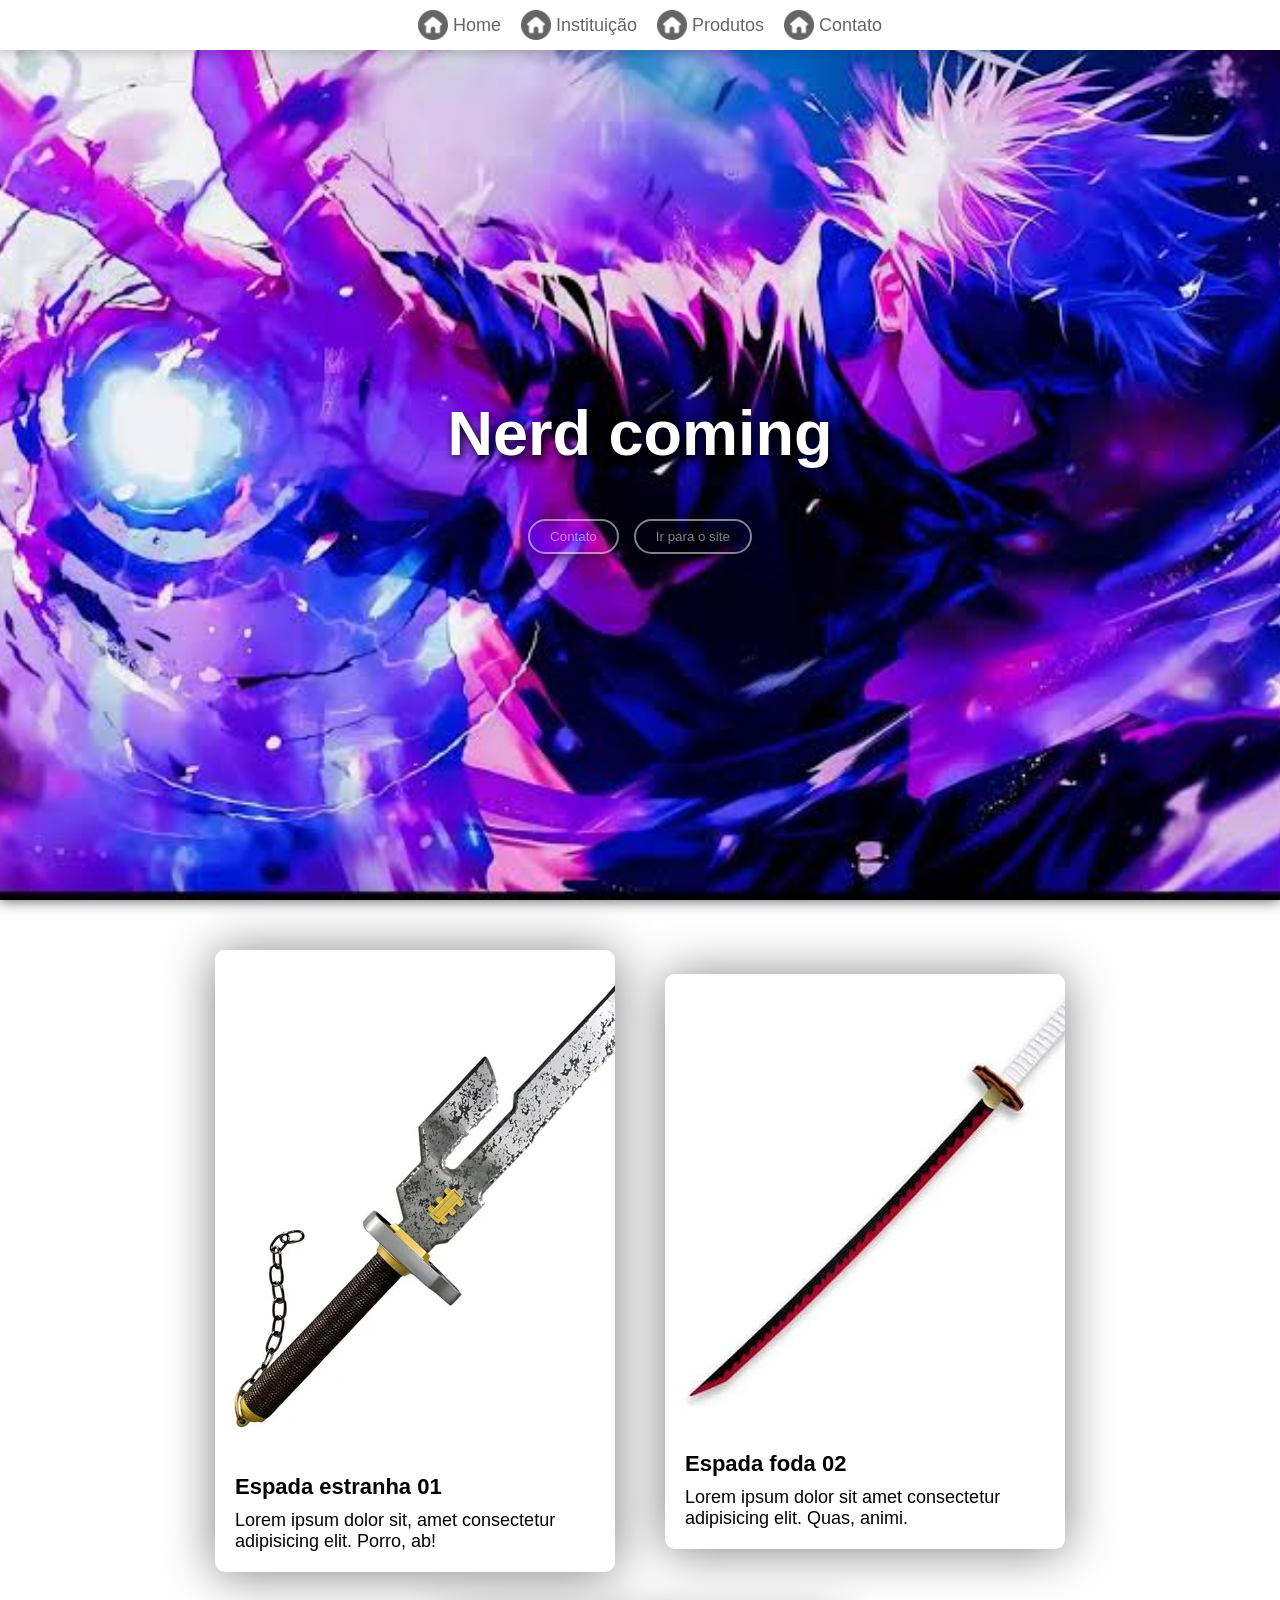
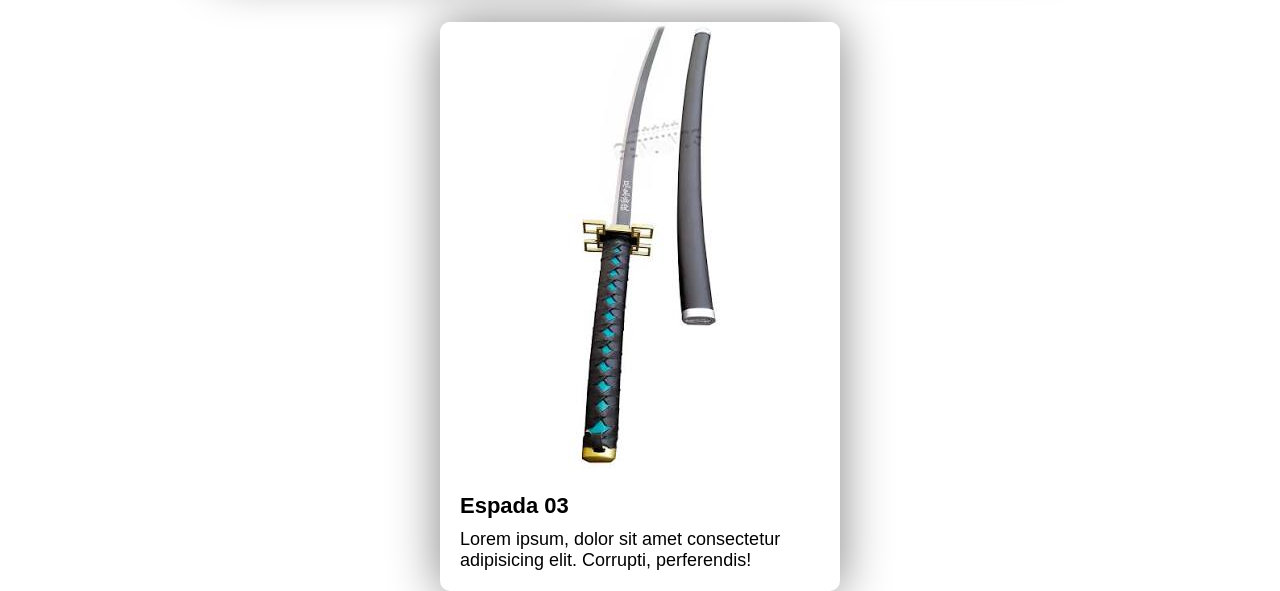
<file: Home/index.html>
<!DOCTYPE html>
<html lang="en">

<head>
  <meta charset="UTF-8">
  <meta name="viewport" content="width=device-width, initial-scale=1.0">
  <title>Site institucional</title>
  <link rel="stylesheet" href="style.css">
</head>

<body>
  <nav>
    <a class="nav-item" href="../Home">
      <img class="nav-icon" src="../assets/icons/home.png" alt="">
      <p>Home</p>
    </a>
    <a class="nav-item" href="../Institution">
      <img class="nav-icon" src="../assets/icons/home.png" alt="">
      <p>Instituição</p>
    </a>
    <a class="nav-item" href="../Products">
      <img class="nav-icon" src="../assets/icons/home.png" alt="">
      <p>Produtos</p>
    </a>
    <a class="nav-item" href="../Contact">
      <img class="nav-icon" src="../assets/icons/home.png" alt="">
      <p>Contato</p>
    </a>
  </nav>

  <div id="wrap-open" class="wrap-open" onclick="openMenu()">
    <img src="../assets/icons/menus.png" alt="menu">
  </div>

  <div id="menu-mobile">
    <img onclick="fechar()" src="../assets/icons/cross.png" alt="X">
    <a href="../Home">Home</a>
    <a href="../Institution">Instituição</a>
    <a href="../Products">Produtos</a>
    <a href="../Contact">Contato</a>
  </div>

  <section class="s1">
    <div class="wrap-divs">
      <div class="title-div">
        <h1>Nerd coming</h1>
      </div>
      <div class="wrap-btns">
        <button onclick="irParaContato()">Contato</button>
        <button onclick="irParaBaixo()">Ir para o site</button>
      </div>
    </div>
  </section>

  <section class="s2" id="s2">
    <div class="card">
      <div class="wrap-img">
        <img src="../assets/images/card01.jpeg" alt="Imagem 1">
      </div>
      <div class="wrap-text">
        <h3>Espada estranha 01</h3>
        <p>Lorem ipsum dolor sit, amet consectetur adipisicing elit. Porro, ab!</p>
      </div>
    </div>

    <div class="card">
      <div class="wrap-img">
        <img src="../assets/images/card02.jpg" alt="Imagem 1">
      </div>
      <div class="wrap-text">
        <h3>Espada foda 02</h3>
        <p>Lorem ipsum dolor sit amet consectetur adipisicing elit. Quas, animi.</p>
      </div>
    </div>

    <div class="card">
      <div class="wrap-img">
        <img src="../assets/images/card03.jpg" alt="Imagem 1">
      </div>
      <div class="wrap-text">
        <h3>Espada 03</h3>
        <p>Lorem ipsum, dolor sit amet consectetur adipisicing elit. Corrupti, perferendis!</p>
      </div>
    </div>
  </section>

  <script src="script.js"></script>
</body>

</html>
</file>
<file: Home/style.css>
* {
    margin: 0;
    padding: 0;
}

nav {
    display: flex;
    gap: 20px;
    justify-content: center;
    padding: 10px;
    box-shadow: 0px 2px 12px #0000003c;
    position: fixed;
    top: 0;
    width: 100%;
    background-color: #ffffff;
    z-index: 999;
}

.nav-item {
    display: flex;
    align-items: center;
    gap: 5px;
    font-size: 18px;
    text-decoration: none;
    color: black;
    font-family: Arial, Helvetica, sans-serif;
    opacity: 0.6;
    transition: all 200ms ease-in-out;
}

.nav-item:hover {
    opacity: 1;
}

.nav-icon {
    width: 30px;
    height: auto;
}

.s1 {
    background-image: url('../assets/images/FundoPC.jpg');
    background-position: center;
    background-size: cover;
    background-repeat: no-repeat;
    background-attachment: fixed;
    height: 100vh;
    box-shadow: 0px 2px 12px #0000008c;
    display: flex;
    align-items: center;
    justify-content: center;
}

.wrap-divs {
    padding: 20px;
}

.title-div {
    padding: 50px;
    font-size: 42px;
    color: white;
    font-family: Arial, Helvetica, sans-serif;
    text-shadow: 2px 3px 10px black;
}

.wrap-btns {
    display: flex;
    justify-content: center;
    gap: 15px;
}
.wrap-btns button{
 padding: 8px 20px 8px 20px ;
 border-radius: 999px;
 border: none;
 border: 2px solid white;
 color: white;
 font-family: Arial, Helvetica, sans-serif;
 background: none ;
box-shadow: 2px 3px 15px black;
opacity: 0.5;
transition: all 400ms linear;
}
.wrap-btns button:hover{
    opacity: 1;
    cursor: pointer;
    border: 2px solid #13e0ff;
    color: #13e0ff;
    box-shadow: 2px 3px 15px white;
    transform: scale(1.1);
}
.s2 {
    height: 80vh;
    display: flex;
    align-items: center;
    justify-content: center;
    gap: 50px;
    flex-wrap: wrap;
    padding: 50px;
}

.card{
    width: 400px;
    box-shadow: 0px 2px 50px #0000007f;
    transition: all 200ms ease-in-out;
    border-radius: 10px;
}
.wrap-img{
    border-top-left-radius: 10px;
    border-top-right-radius: 10px;
    overflow: hidden;
}
.card:hover{
    box-shadow: 2px 5px 10px #0000007f;
    transform: translateY(10px);
}
.wrap-text{
    padding: 20px;
    font-family: Arial, Helvetica, sans-serif;
}
.wrap-text h3{
        font-size: 22px;
        font-weight: bolder;
        margin-bottom: 10px;
}
.wrap-text p{
        font-size: 18px;
}

.wrap-open,
.wrap-open img {
    display: none;
}

#menu-mobile,
#menu-mobile img {
    display: none;
}


@media (width <=1000px) {
    nav {
        display: none;
    }

    .wrap-open {
        display: flex;
        align-items: center;
        justify-content: center;
        background-color: #ffffff;
        opacity: 0.5;
        width: 50px;
        height: 50px;
        position: absolute;
        right: 10px;
        top: 10px;
        transition: all 200ms ease-in-out;
        border-radius: 5px;
    }

    .wrap-open:hover {
        cursor: pointer;
        opacity: 1;
    }

    .wrap-open img {
        display: flex;
        width: 35px;
    }

    #menu-mobile {
        display: none;
        align-items: center;
        justify-content: center;
        flex-direction: column;
        gap: 20px;
        font-size: 32px;
        height: 100vh;
        animation: deCima 1s ease-in-out;
    }

    #menu-mobile a {
        text-decoration: none;
        color: black;
        font-family: Arial, Helvetica, sans-serif;
        opacity: 0.5;
        transition: all 200ms ease-in-out;
    }

    #menu-mobile a:hover {
        opacity: 1;
        font-weight: bold;
    }

    #menu-mobile img {
        width: 35px;
        position: absolute;
        top: 10px;
        right: 10px;
        opacity: 0.5;
        transition: all 200ms ease-in-out;
    }

    #menu-mobile img:hover {
        cursor: pointer;
        opacity: 1;
    }

    #menu-mobile img {
        display: block;
    }
    .title-div {
        padding: 20px;
        font-size: 28px;
    }
}

@keyframes deCima {
    0% {
        transform: translateY(-100%);
        opacity: 0;
        height: 0vh;
    }

    50% {
        opacity: 0;
    }
}
</file>
